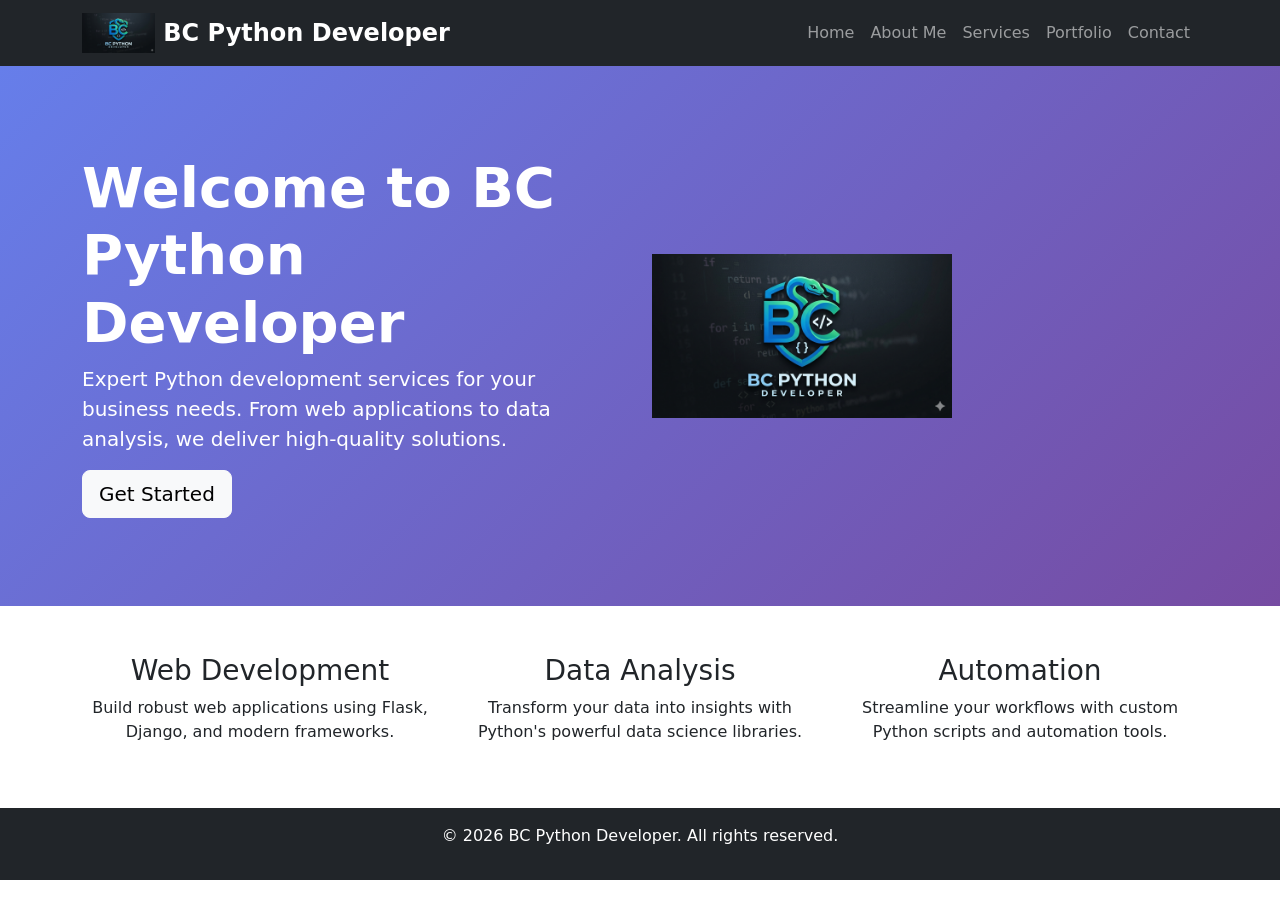
<file: index.html>
<!DOCTYPE html>
<html lang="en">
<head>
    <meta charset="UTF-8">
    <meta name="viewport" content="width=device-width, initial-scale=1.0">
    <link rel="icon" type="image/x-icon" href="static/images/logo.png">
    <title>BC Python Developer</title>
    <link href="https://cdn.jsdelivr.net/npm/bootstrap@5.1.3/dist/css/bootstrap.min.css" rel="stylesheet">
    <link rel="stylesheet" href="https://cdnjs.cloudflare.com/ajax/libs/font-awesome/6.0.0/css/all.min.css" integrity="sha512-+s69w5q0V3+V2Zx8r5tSMhXuz0gQ/s6sH5V8NXl4kXDrIRyi4BxXxHBrKKl1w9M5Zs0l9z7bC6lL7NKG7+0Gyg==" crossorigin="anonymous" referrerpolicy="no-referrer" />
    <link href="static/css/style.css" rel="stylesheet">
</head>
<body>
    <nav class="navbar navbar-expand-lg navbar-dark bg-dark">
        <div class="container">
            <a class="navbar-brand d-flex align-items-center" href="index.html">
                <img src="static/images/logo.png" alt="BC Python Developer logo" class="navbar-logo me-2">
                <span>BC Python Developer</span>
            </a>
            <button class="navbar-toggler" type="button" data-bs-toggle="collapse" data-bs-target="#navbarNav">
                <span class="navbar-toggler-icon"></span>
            </button>
            <div class="collapse navbar-collapse" id="navbarNav">
                <ul class="navbar-nav ms-auto">
                    <li class="nav-item"><a class="nav-link" href="index.html">Home</a></li>
                    <li class="nav-item"><a class="nav-link" href="about.html">About Me</a></li>
                    <li class="nav-item"><a class="nav-link" href="services.html">Services</a></li>
                    <li class="nav-item"><a class="nav-link" href="portfolio.html">Portfolio</a></li>
                    <li class="nav-item"><a class="nav-link" href="contact.html">Contact</a></li>
                </ul>
            </div>
        </div>
    </nav>

    <main>
        <div class="hero-section bg-primary text-white py-5">
            <div class="container">
                <div class="row align-items-center">
                    <div class="col-lg-6">
                        <h1 class="display-4 fw-bold">Welcome to BC Python Developer</h1>
                        <p class="lead">Expert Python development services for your business needs. From web applications to data analysis, we deliver high-quality solutions.</p>
                        <a href="contact.html" class="btn btn-light btn-lg">Get Started</a>
                    </div>
                    <div class="col-lg-6">
                        <img src="static/images/logo.png" alt="Python Logo" class="img-fluid" style="max-width: 300px;">
                    </div>
                </div>
            </div>
        </div>

        <div class="container my-5">
            <div class="row">
                <div class="col-md-4 text-center">
                    <h3>Web Development</h3>
                    <p>Build robust web applications using Flask, Django, and modern frameworks.</p>
                </div>
                <div class="col-md-4 text-center">
                    <h3>Data Analysis</h3>
                    <p>Transform your data into insights with Python's powerful data science libraries.</p>
                </div>
                <div class="col-md-4 text-center">
                    <h3>Automation</h3>
                    <p>Streamline your workflows with custom Python scripts and automation tools.</p>
                </div>
            </div>
        </div>
    </main>

    <footer class="bg-dark text-white text-center py-3 mt-5">
        <div class="container">
            <p>&copy; 2026 BC Python Developer. All rights reserved.</p>
        </div>
    </footer>

    <script src="https://cdn.jsdelivr.net/npm/bootstrap@5.1.3/dist/js/bootstrap.bundle.min.js"></script>
    <script src="static/js/script.js"></script>
</body>
</html>
</file>
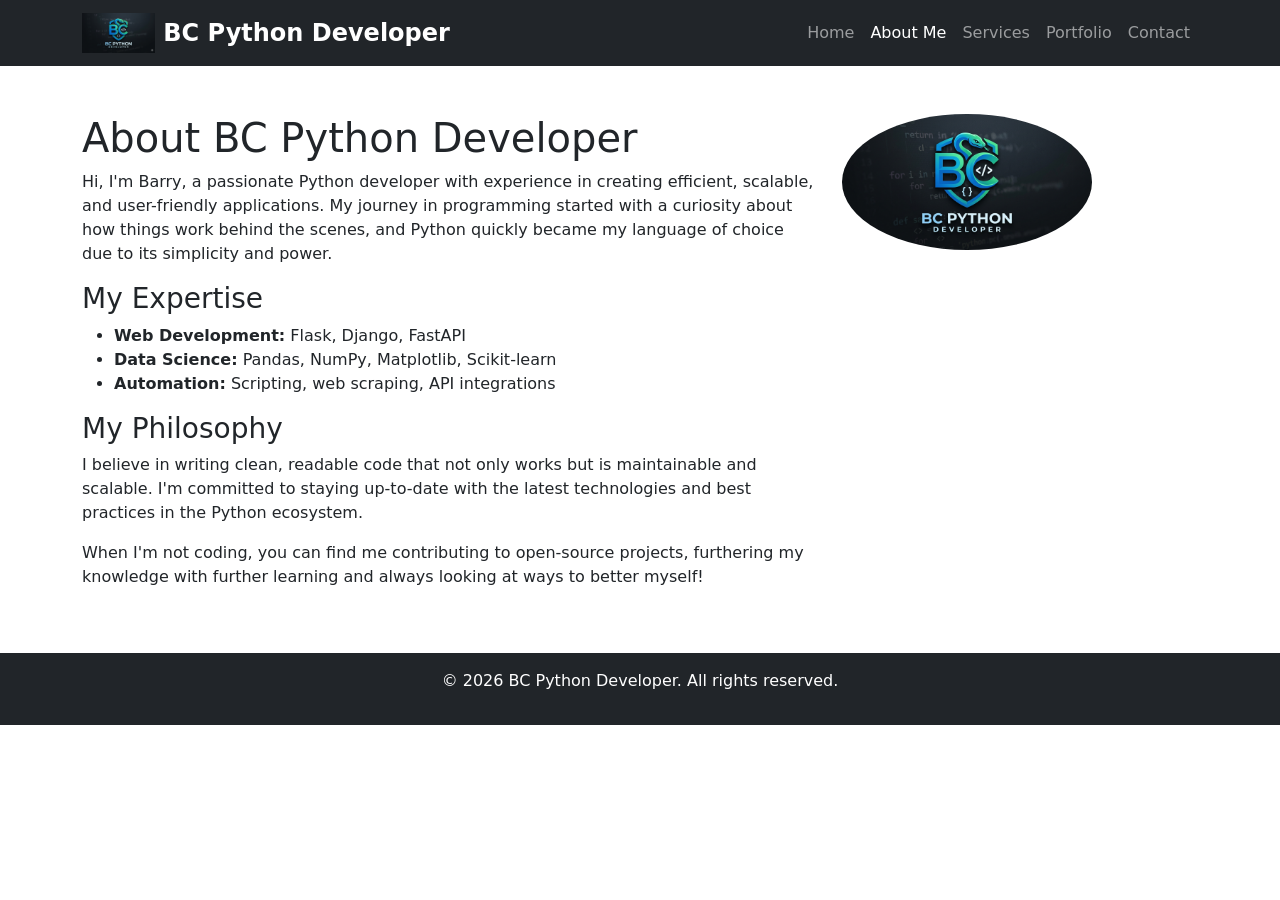
<file: about.html>
<!DOCTYPE html>
<html lang="en">
<head>
    <meta charset="UTF-8">
    <meta name="viewport" content="width=device-width, initial-scale=1.0">
    <link rel="icon" type="image/x-icon" href="static/images/logo.png">
    <title>About Me - BC Python Developer</title>
    <link href="https://cdn.jsdelivr.net/npm/bootstrap@5.1.3/dist/css/bootstrap.min.css" rel="stylesheet">
    <link rel="stylesheet" href="https://cdnjs.cloudflare.com/ajax/libs/font-awesome/6.0.0/css/all.min.css" integrity="sha512-+s69w5q0V3+V2Zx8r5tSMhXuz0gQ/s6sH5V8NXl4kXDrIRyi4BxXxHBrKKl1w9M5Zs0l9z7bC6lL7NKG7+0Gyg==" crossorigin="anonymous" referrerpolicy="no-referrer" />
    <link href="static/css/style.css" rel="stylesheet">
</head>
<body>
    <nav class="navbar navbar-expand-lg navbar-dark bg-dark">
        <div class="container">
            <a class="navbar-brand d-flex align-items-center" href="index.html">
                <img src="static/images/logo.png" alt="BC Python Developer logo" class="navbar-logo me-2">
                <span>BC Python Developer</span>
            </a>
            <button class="navbar-toggler" type="button" data-bs-toggle="collapse" data-bs-target="#navbarNav">
                <span class="navbar-toggler-icon"></span>
            </button>
            <div class="collapse navbar-collapse" id="navbarNav">
                <ul class="navbar-nav ms-auto">
                    <li class="nav-item"><a class="nav-link" href="index.html">Home</a></li>
                    <li class="nav-item"><a class="nav-link active" href="about.html">About Me</a></li>
                    <li class="nav-item"><a class="nav-link" href="services.html">Services</a></li>
                    <li class="nav-item"><a class="nav-link" href="portfolio.html">Portfolio</a></li>
                    <li class="nav-item"><a class="nav-link" href="contact.html">Contact</a></li>
                </ul>
            </div>
        </div>
    </nav>

    <main>
        <div class="container my-5">
            <div class="row">
                <div class="col-lg-8">
                    <h1>About BC Python Developer</h1>
                    <p>Hi, I'm Barry, a passionate Python developer with experience in creating efficient, scalable, and user-friendly applications. My journey in programming started with a curiosity about how things work behind the scenes, and Python quickly became my language of choice due to its simplicity and power.</p>

                    <h3>My Expertise</h3>
                    <ul>
                        <li><strong>Web Development:</strong> Flask, Django, FastAPI</li>
                        <li><strong>Data Science:</strong> Pandas, NumPy, Matplotlib, Scikit-learn</li>
                        <li><strong>Automation:</strong> Scripting, web scraping, API integrations</li>
                    </ul>

                    <h3>My Philosophy</h3>
                    <p>I believe in writing clean, readable code that not only works but is maintainable and scalable. I'm committed to staying up-to-date with the latest technologies and best practices in the Python ecosystem.</p>

                    <p>When I'm not coding, you can find me contributing to open-source projects, furthering my knowledge with further learning and always looking at ways to better myself!</p>
                </div>
                <div class="col-lg-4">
                    <img src="static/images/logo.png" alt="BC Profile" class="img-fluid rounded-circle" style="max-width: 250px;">
                </div>
            </div>
        </div>
    </main>

    <footer class="bg-dark text-white text-center py-3 mt-5">
        <div class="container">
            <p>&copy; 2026 BC Python Developer. All rights reserved.</p>
        </div>
    </footer>

    <script src="https://cdn.jsdelivr.net/npm/bootstrap@5.1.3/dist/js/bootstrap.bundle.min.js"></script>
    <script src="static/js/script.js"></script>
</body>
</html>
</file>
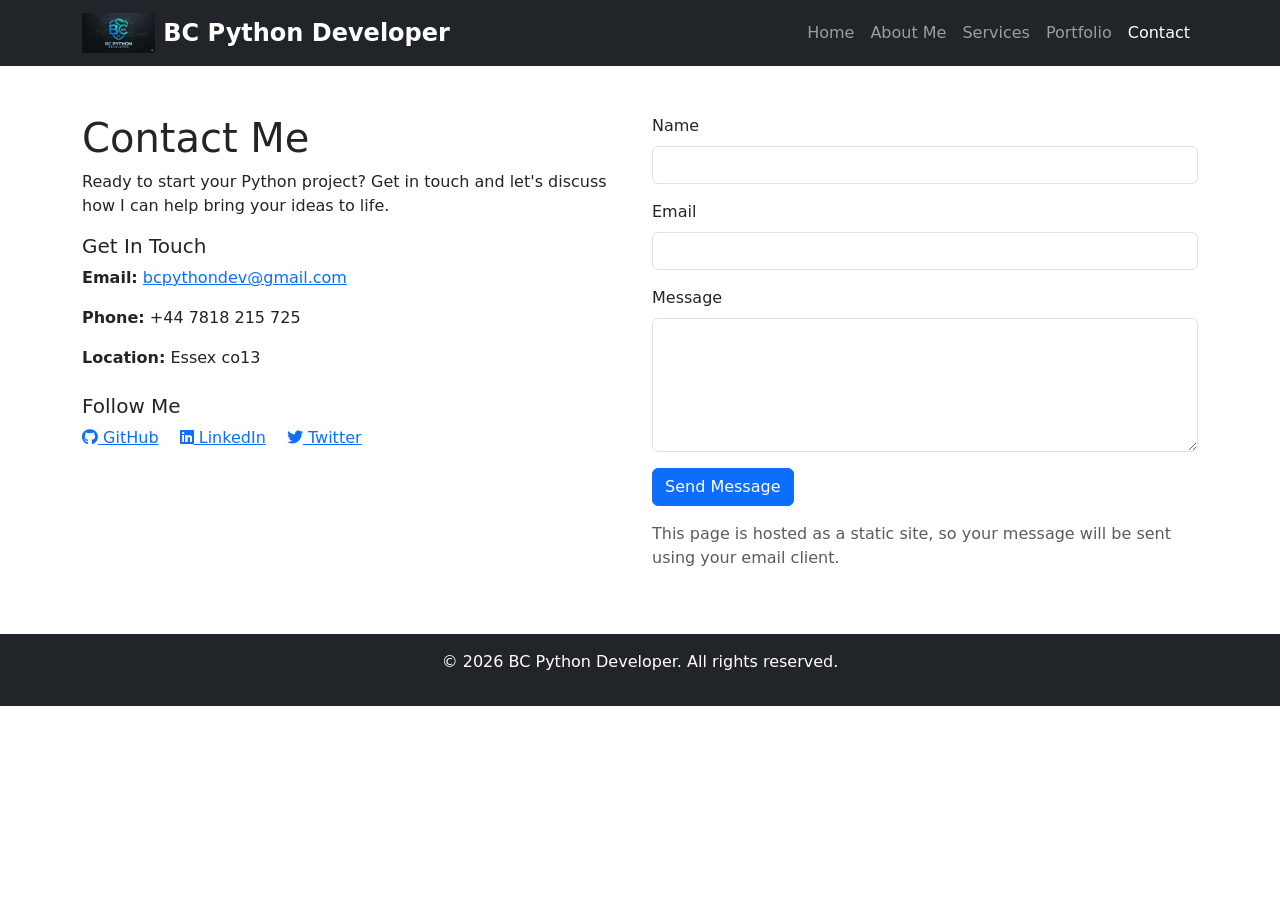
<file: contact.html>
<!DOCTYPE html>
<html lang="en">
<head>
    <meta charset="UTF-8">
    <meta name="viewport" content="width=device-width, initial-scale=1.0">
    <link rel="icon" type="image/x-icon" href="static/images/logo.png">
    <title>Contact - BC Python Developer</title>
    <link href="https://cdn.jsdelivr.net/npm/bootstrap@5.1.3/dist/css/bootstrap.min.css" rel="stylesheet">
    <link rel="stylesheet" href="https://cdnjs.cloudflare.com/ajax/libs/font-awesome/6.0.0/css/all.min.css" integrity="sha512-+s69w5q0V3+V2Zx8r5tSMhXuz0gQ/s6sH5V8NXl4kXDrIRyi4BxXxHBrKKl1w9M5Zs0l9z7bC6lL7NKG7+0Gyg==" crossorigin="anonymous" referrerpolicy="no-referrer" />
    <link href="static/css/style.css" rel="stylesheet">
</head>
<body>
    <nav class="navbar navbar-expand-lg navbar-dark bg-dark">
        <div class="container">
            <a class="navbar-brand d-flex align-items-center" href="index.html">
                <img src="static/images/logo.png" alt="BC Python Developer logo" class="navbar-logo me-2">
                <span>BC Python Developer</span>
            </a>
            <button class="navbar-toggler" type="button" data-bs-toggle="collapse" data-bs-target="#navbarNav">
                <span class="navbar-toggler-icon"></span>
            </button>
            <div class="collapse navbar-collapse" id="navbarNav">
                <ul class="navbar-nav ms-auto">
                    <li class="nav-item"><a class="nav-link" href="index.html">Home</a></li>
                    <li class="nav-item"><a class="nav-link" href="about.html">About Me</a></li>
                    <li class="nav-item"><a class="nav-link" href="services.html">Services</a></li>
                    <li class="nav-item"><a class="nav-link" href="portfolio.html">Portfolio</a></li>
                    <li class="nav-item"><a class="nav-link active" href="contact.html">Contact</a></li>
                </ul>
            </div>
        </div>
    </nav>

    <main>
        <div class="container my-5">
            <div class="row">
                <div class="col-lg-6">
                    <h1>Contact Me</h1>
                    <p>Ready to start your Python project? Get in touch and let's discuss how I can help bring your ideas to life.</p>

                    <div class="mb-4">
                        <h5>Get In Touch</h5>
                        <p><strong>Email:</strong> <a href="mailto:bcpythondev@gmail.com">bcpythondev@gmail.com</a></p>
                        <p><strong>Phone:</strong> +44 7818 215 725</p>
                        <p><strong>Location:</strong> Essex co13</p>
                    </div>

                    <div>
                        <h5>Follow Me</h5>
                        <a href="#" class="me-3"><i class="fab fa-github"></i> GitHub</a>
                        <a href="https://www.linkedin.com/in/barry-c-0a6876406/?skipRedirect=true" class="me-3"><i class="fab fa-linkedin"></i> LinkedIn</a>
                        <a href="https://x.com/BarryCalver" class="me-3"><i class="fab fa-twitter"></i> Twitter</a>
                    </div>
                </div>

                <div class="col-lg-6">
                    <form action="/contact" method="POST">
                        <div class="mb-3">
                            <label for="name" class="form-label">Name</label>
                            <input type="text" class="form-control" id="name" name="name" required>
                        </div>
                        <div class="mb-3">
                            <label for="email" class="form-label">Email</label>
                            <input type="email" class="form-control" id="email" name="email" required>
                        </div>
                        <div class="mb-3">
                            <label for="message" class="form-label">Message</label>
                            <textarea class="form-control" id="message" name="message" rows="5" required></textarea>
                        </div>
                        <button type="submit" class="btn btn-primary">Send Message</button>
                    </form>
                    <p class="mt-3 text-muted">This page is hosted as a static site, so your message will be sent using your email client.</p>
                </div>
            </div>
        </div>
    </main>

    <footer class="bg-dark text-white text-center py-3 mt-5">
        <div class="container">
            <p>&copy; 2026 BC Python Developer. All rights reserved.</p>
        </div>
    </footer>

    <script src="https://cdn.jsdelivr.net/npm/bootstrap@5.1.3/dist/js/bootstrap.bundle.min.js"></script>
    <script src="static/js/script.js"></script>
</body>
</html>
</file>
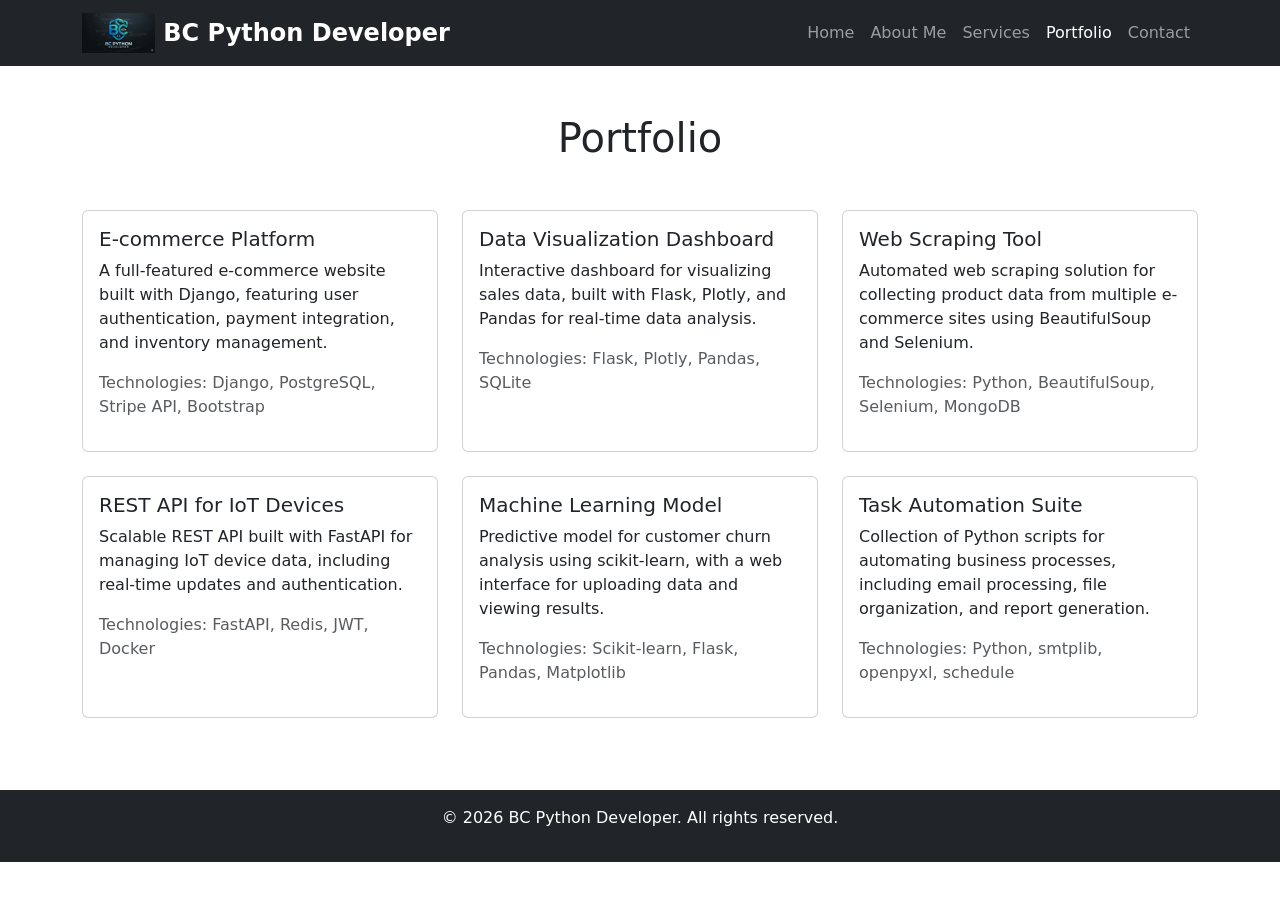
<file: portfolio.html>
<!DOCTYPE html>
<html lang="en">
<head>
    <meta charset="UTF-8">
    <meta name="viewport" content="width=device-width, initial-scale=1.0">
    <link rel="icon" type="image/x-icon" href="static/images/logo.png">
    <title>Portfolio - BC Python Developer</title>
    <link href="https://cdn.jsdelivr.net/npm/bootstrap@5.1.3/dist/css/bootstrap.min.css" rel="stylesheet">
    <link rel="stylesheet" href="https://cdnjs.cloudflare.com/ajax/libs/font-awesome/6.0.0/css/all.min.css" integrity="sha512-+s69w5q0V3+V2Zx8r5tSMhXuz0gQ/s6sH5V8NXl4kXDrIRyi4BxXxHBrKKl1w9M5Zs0l9z7bC6lL7NKG7+0Gyg==" crossorigin="anonymous" referrerpolicy="no-referrer" />
    <link href="static/css/style.css" rel="stylesheet">
</head>
<body>
    <nav class="navbar navbar-expand-lg navbar-dark bg-dark">
        <div class="container">
            <a class="navbar-brand d-flex align-items-center" href="index.html">
                <img src="static/images/logo.png" alt="BC Python Developer logo" class="navbar-logo me-2">
                <span>BC Python Developer</span>
            </a>
            <button class="navbar-toggler" type="button" data-bs-toggle="collapse" data-bs-target="#navbarNav">
                <span class="navbar-toggler-icon"></span>
            </button>
            <div class="collapse navbar-collapse" id="navbarNav">
                <ul class="navbar-nav ms-auto">
                    <li class="nav-item"><a class="nav-link" href="index.html">Home</a></li>
                    <li class="nav-item"><a class="nav-link" href="about.html">About Me</a></li>
                    <li class="nav-item"><a class="nav-link" href="services.html">Services</a></li>
                    <li class="nav-item"><a class="nav-link active" href="portfolio.html">Portfolio</a></li>
                    <li class="nav-item"><a class="nav-link" href="contact.html">Contact</a></li>
                </ul>
            </div>
        </div>
    </nav>

    <main>
        <div class="container my-5">
            <h1 class="text-center mb-5">Portfolio</h1>

            <div class="row">
                <div class="col-md-6 col-lg-4 mb-4">
                    <div class="card h-100">
                        <div class="card-body">
                            <h5 class="card-title">E-commerce Platform</h5>
                            <p class="card-text">A full-featured e-commerce website built with Django, featuring user authentication, payment integration, and inventory management.</p>
                            <p class="text-muted">Technologies: Django, PostgreSQL, Stripe API, Bootstrap</p>
                        </div>
                    </div>
                </div>

                <div class="col-md-6 col-lg-4 mb-4">
                    <div class="card h-100">
                        <div class="card-body">
                            <h5 class="card-title">Data Visualization Dashboard</h5>
                            <p class="card-text">Interactive dashboard for visualizing sales data, built with Flask, Plotly, and Pandas for real-time data analysis.</p>
                            <p class="text-muted">Technologies: Flask, Plotly, Pandas, SQLite</p>
                        </div>
                    </div>
                </div>

                <div class="col-md-6 col-lg-4 mb-4">
                    <div class="card h-100">
                        <div class="card-body">
                            <h5 class="card-title">Web Scraping Tool</h5>
                            <p class="card-text">Automated web scraping solution for collecting product data from multiple e-commerce sites using BeautifulSoup and Selenium.</p>
                            <p class="text-muted">Technologies: Python, BeautifulSoup, Selenium, MongoDB</p>
                        </div>
                    </div>
                </div>

                <div class="col-md-6 col-lg-4 mb-4">
                    <div class="card h-100">
                        <div class="card-body">
                            <h5 class="card-title">REST API for IoT Devices</h5>
                            <p class="card-text">Scalable REST API built with FastAPI for managing IoT device data, including real-time updates and authentication.</p>
                            <p class="text-muted">Technologies: FastAPI, Redis, JWT, Docker</p>
                        </div>
                    </div>
                </div>

                <div class="col-md-6 col-lg-4 mb-4">
                    <div class="card h-100">
                        <div class="card-body">
                            <h5 class="card-title">Machine Learning Model</h5>
                            <p class="card-text">Predictive model for customer churn analysis using scikit-learn, with a web interface for uploading data and viewing results.</p>
                            <p class="text-muted">Technologies: Scikit-learn, Flask, Pandas, Matplotlib</p>
                        </div>
                    </div>
                </div>

                <div class="col-md-6 col-lg-4 mb-4">
                    <div class="card h-100">
                        <div class="card-body">
                            <h5 class="card-title">Task Automation Suite</h5>
                            <p class="card-text">Collection of Python scripts for automating business processes, including email processing, file organization, and report generation.</p>
                            <p class="text-muted">Technologies: Python, smtplib, openpyxl, schedule</p>
                        </div>
                    </div>
                </div>
            </div>
        </div>
    </main>

    <footer class="bg-dark text-white text-center py-3 mt-5">
        <div class="container">
            <p>&copy; 2026 BC Python Developer. All rights reserved.</p>
        </div>
    </footer>

    <script src="https://cdn.jsdelivr.net/npm/bootstrap@5.1.3/dist/js/bootstrap.bundle.min.js"></script>
    <script src="static/js/script.js"></script>
</body>
</html>
</file>
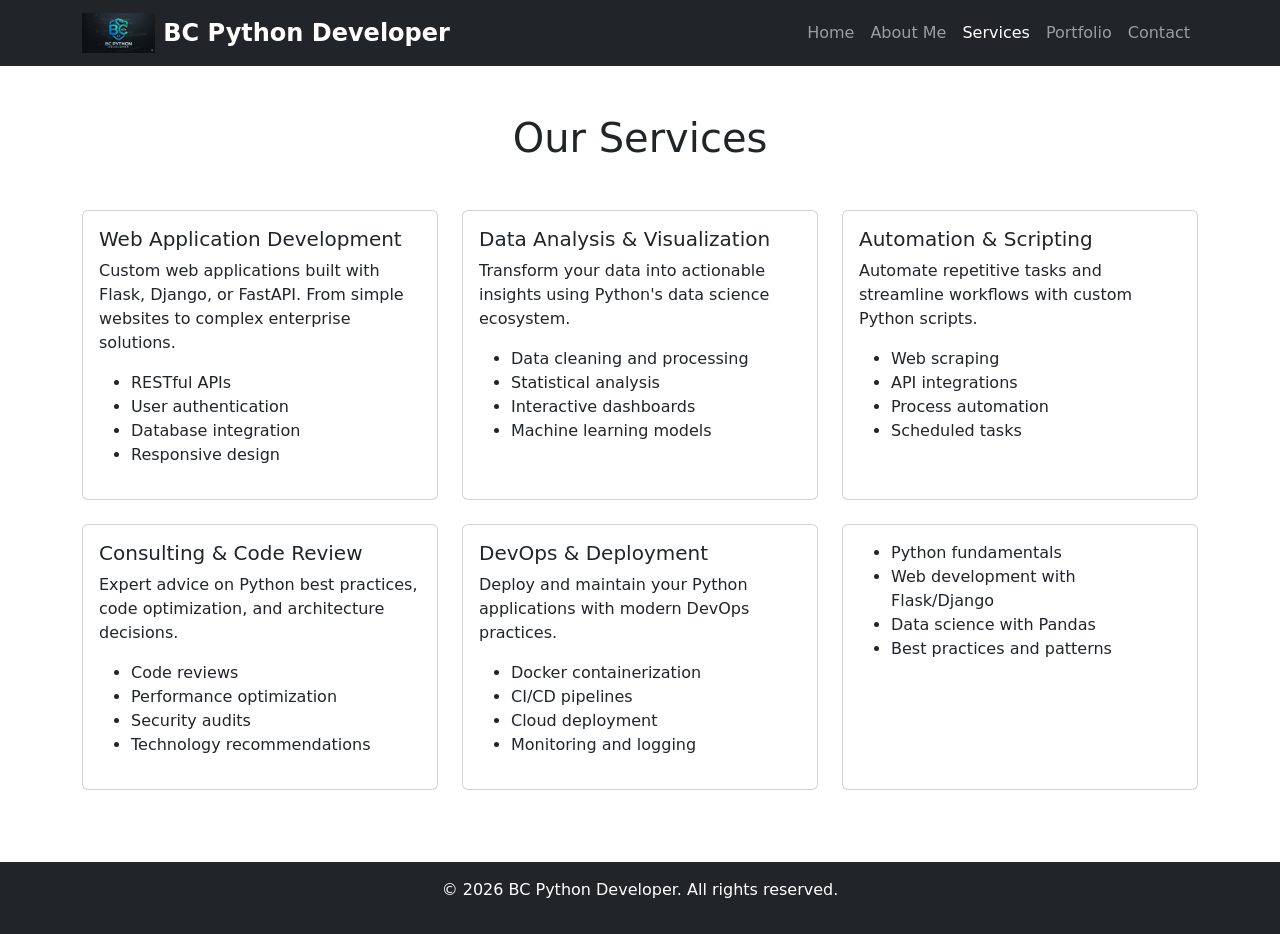
<file: services.html>
<!DOCTYPE html>
<html lang="en">
<head>
    <meta charset="UTF-8">
    <meta name="viewport" content="width=device-width, initial-scale=1.0">
    <link rel="icon" type="image/x-icon" href="static/images/logo.png">
    <title>Services - BC Python Developer</title>
    <link href="https://cdn.jsdelivr.net/npm/bootstrap@5.1.3/dist/css/bootstrap.min.css" rel="stylesheet">
    <link rel="stylesheet" href="https://cdnjs.cloudflare.com/ajax/libs/font-awesome/6.0.0/css/all.min.css" integrity="sha512-+s69w5q0V3+V2Zx8r5tSMhXuz0gQ/s6sH5V8NXl4kXDrIRyi4BxXxHBrKKl1w9M5Zs0l9z7bC6lL7NKG7+0Gyg==" crossorigin="anonymous" referrerpolicy="no-referrer" />
    <link href="static/css/style.css" rel="stylesheet">
</head>
<body>
    <nav class="navbar navbar-expand-lg navbar-dark bg-dark">
        <div class="container">
            <a class="navbar-brand d-flex align-items-center" href="index.html">
                <img src="static/images/logo.png" alt="BC Python Developer logo" class="navbar-logo me-2">
                <span>BC Python Developer</span>
            </a>
            <button class="navbar-toggler" type="button" data-bs-toggle="collapse" data-bs-target="#navbarNav">
                <span class="navbar-toggler-icon"></span>
            </button>
            <div class="collapse navbar-collapse" id="navbarNav">
                <ul class="navbar-nav ms-auto">
                    <li class="nav-item"><a class="nav-link" href="index.html">Home</a></li>
                    <li class="nav-item"><a class="nav-link" href="about.html">About Me</a></li>
                    <li class="nav-item"><a class="nav-link active" href="services.html">Services</a></li>
                    <li class="nav-item"><a class="nav-link" href="portfolio.html">Portfolio</a></li>
                    <li class="nav-item"><a class="nav-link" href="contact.html">Contact</a></li>
                </ul>
            </div>
        </div>
    </nav>

    <main>
        <div class="container my-5">
            <h1 class="text-center mb-5">Our Services</h1>

            <div class="row">
                <div class="col-md-6 col-lg-4 mb-4">
                    <div class="card h-100">
                        <div class="card-body">
                            <h5 class="card-title">Web Application Development</h5>
                            <p class="card-text">Custom web applications built with Flask, Django, or FastAPI. From simple websites to complex enterprise solutions.</p>
                            <ul>
                                <li>RESTful APIs</li>
                                <li>User authentication</li>
                                <li>Database integration</li>
                                <li>Responsive design</li>
                            </ul>
                        </div>
                    </div>
                </div>

                <div class="col-md-6 col-lg-4 mb-4">
                    <div class="card h-100">
                        <div class="card-body">
                            <h5 class="card-title">Data Analysis & Visualization</h5>
                            <p class="card-text">Transform your data into actionable insights using Python's data science ecosystem.</p>
                            <ul>
                                <li>Data cleaning and processing</li>
                                <li>Statistical analysis</li>
                                <li>Interactive dashboards</li>
                                <li>Machine learning models</li>
                            </ul>
                        </div>
                    </div>
                </div>

                <div class="col-md-6 col-lg-4 mb-4">
                    <div class="card h-100">
                        <div class="card-body">
                            <h5 class="card-title">Automation & Scripting</h5>
                            <p class="card-text">Automate repetitive tasks and streamline workflows with custom Python scripts.</p>
                            <ul>
                                <li>Web scraping</li>
                                <li>API integrations</li>
                                <li>Process automation</li>
                                <li>Scheduled tasks</li>
                            </ul>
                        </div>
                    </div>
                </div>

                <div class="col-md-6 col-lg-4 mb-4">
                    <div class="card h-100">
                        <div class="card-body">
                            <h5 class="card-title">Consulting & Code Review</h5>
                            <p class="card-text">Expert advice on Python best practices, code optimization, and architecture decisions.</p>
                            <ul>
                                <li>Code reviews</li>
                                <li>Performance optimization</li>
                                <li>Security audits</li>
                                <li>Technology recommendations</li>
                            </ul>
                        </div>
                    </div>
                </div>

                <div class="col-md-6 col-lg-4 mb-4">
                    <div class="card h-100">
                        <div class="card-body">
                            <h5 class="card-title">DevOps & Deployment</h5>
                            <p class="card-text">Deploy and maintain your Python applications with modern DevOps practices.</p>
                            <ul>
                                <li>Docker containerization</li>
                                <li>CI/CD pipelines</li>
                                <li>Cloud deployment</li>
                                <li>Monitoring and logging</li>
                            </ul>
                        </div>
                    </div>
                </div>

                <div class="col-md-6 col-lg-4 mb-4">
                    <div class="card h-100">
                        <div class="card-body">
                            <ul>
                                <li>Python fundamentals</li>
                                <li>Web development with Flask/Django</li>
                                <li>Data science with Pandas</li>
                                <li>Best practices and patterns</li>
                            </ul>
                        </div>
                    </div>
                </div>
            </div>
        </div>
    </main>

    <footer class="bg-dark text-white text-center py-3 mt-5">
        <div class="container">
            <p>&copy; 2026 BC Python Developer. All rights reserved.</p>
        </div>
    </footer>

    <script src="https://cdn.jsdelivr.net/npm/bootstrap@5.1.3/dist/js/bootstrap.bundle.min.js"></script>
    <script src="static/js/script.js"></script>
</body>
</html>
</file>
<file: static/css/style.css>
/* Custom styles for BC Python Developer website */

.hero-section {
    background: linear-gradient(135deg, #667eea 0%, #764ba2 100%);
    min-height: 60vh;
    display: flex;
    align-items: center;
}

.navbar-brand {
    font-weight: bold;
    font-size: 1.5rem;
}

.navbar-logo {
    max-height: 40px;
    width: auto;
}

.card {
    transition: transform 0.3s ease;
}

.card:hover {
    transform: translateY(-5px);
    box-shadow: 0 4px 15px rgba(0, 0, 0, 0.1);
}

footer {
    margin-top: auto;
}

/* Responsive adjustments */
@media (max-width: 768px) {
    .hero-section {
        text-align: center;
        padding: 3rem 0;
    }

    .hero-section .col-lg-6 {
        margin-bottom: 2rem;
    }
}
</file>
